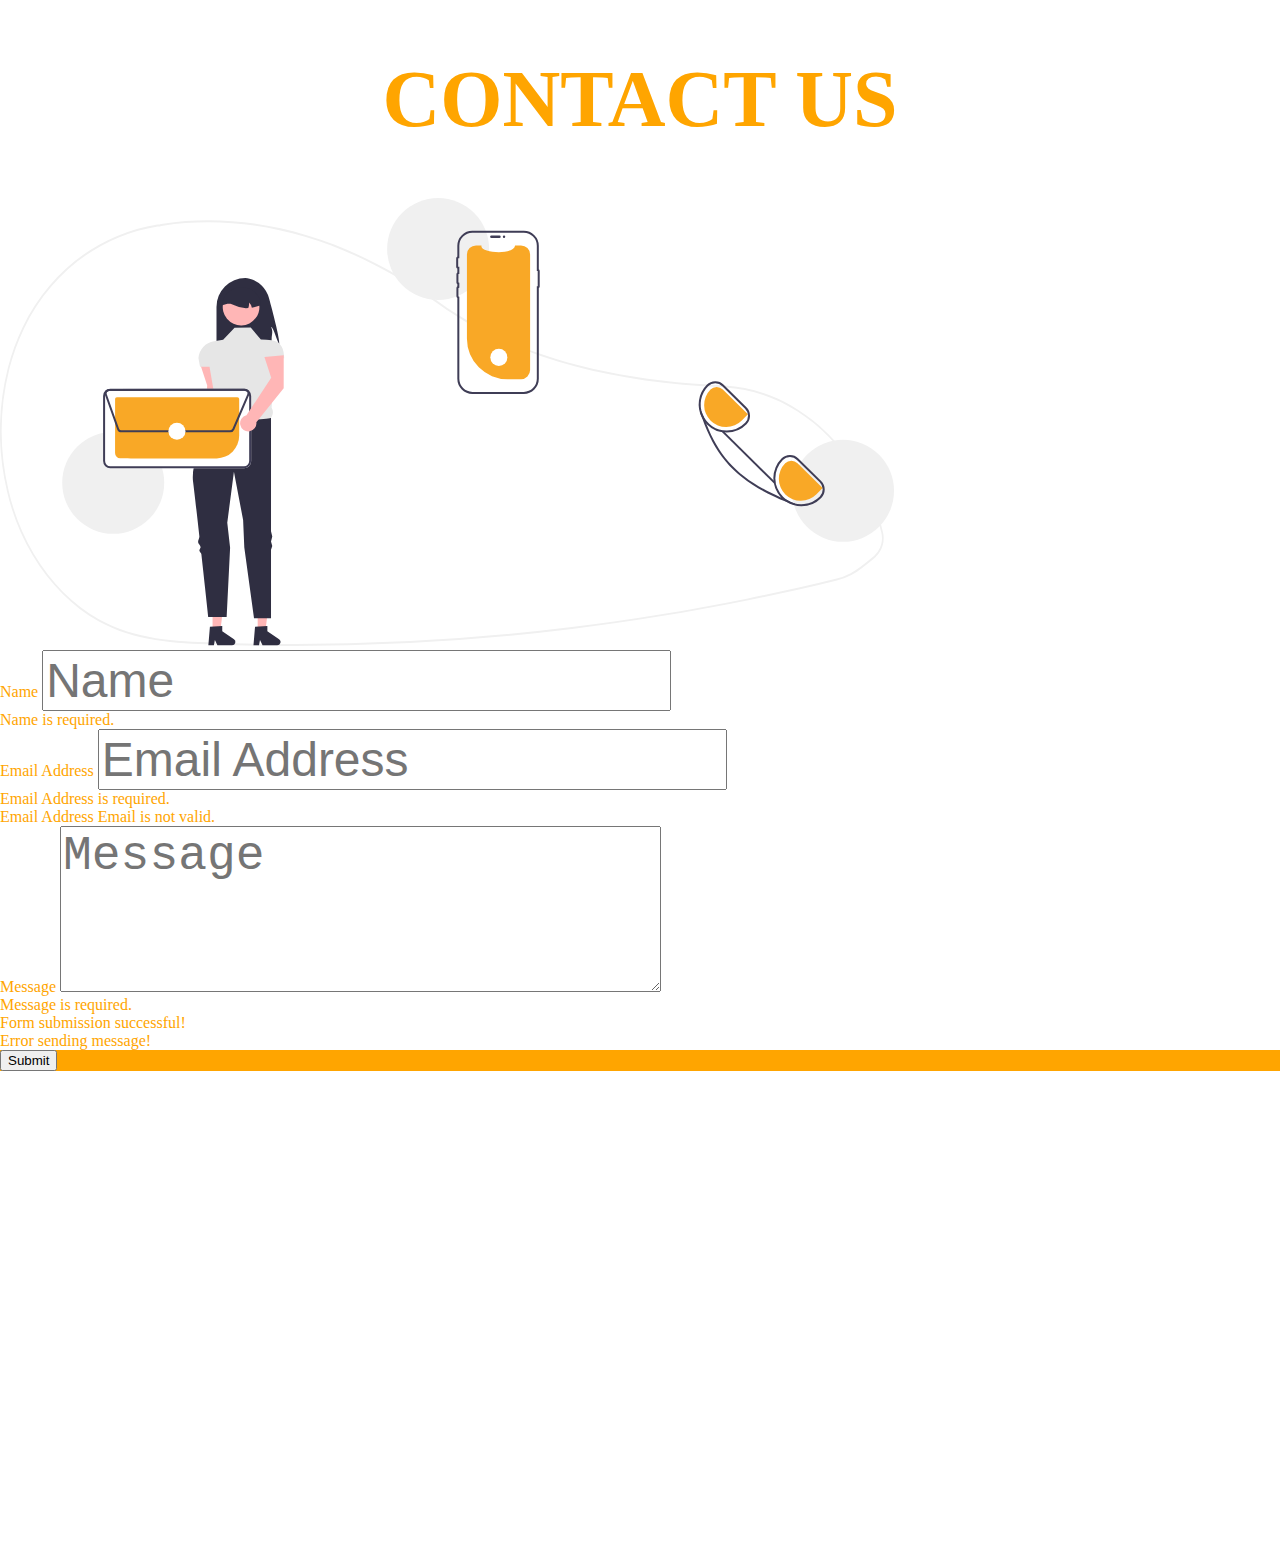
<file: html/contact.html>
<!DOCTYPE html>
<html lang="en">
<head>
    <meta charset="UTF-8">
    <meta http-equiv="X-UA-Compatible" content="IE=edge">
    <meta name="viewport" content="width=device-width, initial-scale=1.0">
    <title>Document</title>
    <link href="https://cdn.jsdelivr.net/npm/bootstrap@5.2.0/dist/css/bootstrap.min.css" rel="stylesheet" integrity="sha384-gH2yIJqKdNHPEq0n4Mqa/HGKIhSkIHeL5AyhkYV8i59U5AR6csBvApHHNl/vI1Bx" crossorigin="anonymous">
    <link rel="stylesheet" href="../css/contact.css">
</head>
<body>
    <div>

    
    <center><h1>CONTACT US</h1></center>
    <!-- contact us image-->
    <img src="../images/contactus.svg" alt="books" class="pt-5 mx-auto d-block w-50">
    <!-- Wrapper container -->
    <div class="container display-5">

        <!-- Bootstrap 5 starter form -->
        <form id="contactForm" data-sb-form-api-token="API_TOKEN">
    
        <!-- Name input -->
        <div class="mb-3 h-100">
            <label class="form-label display-5" for="name">Name</label>
            <input class="form-control" id="name" type="text" placeholder="Name" data-sb-validations="required" />
            <div class="invalid-feedback" data-sb-feedback="name:required">Name is required.</div>
        </div>
    
        <!-- Email address input -->
        <div class="mb-3">
            <label class="form-label" for="emailAddress">Email Address</label>
            <input class="form-control" id="emailAddress" type="email" placeholder="Email Address" data-sb-validations="required, email" />
            <div class="invalid-feedback" data-sb-feedback="emailAddress:required">Email Address is required.</div>
            <div class="invalid-feedback" data-sb-feedback="emailAddress:email">Email Address Email is not valid.</div>
        </div>
    
        <!-- Message input -->
        <div class="mb-3">
            <label class="form-label" for="message">Message</label>
            <textarea class="form-control" id="message" type="text" placeholder="Message" style="height: 10rem;" data-sb-validations="required"></textarea>
            <div class="invalid-feedback" data-sb-feedback="message:required">Message is required.</div>
        </div>
    
        <!-- Form submissions success message -->
        <div class="d-none" id="submitSuccessMessage">
            <div class="text-center mb-3">Form submission successful!</div>
        </div>
    
        <!-- Form submissions error message -->
        <div class="d-none" id="submitErrorMessage">
            <div class="text-center text-danger mb-3">Error sending message!</div>
        </div>
    
        <!-- Form submit button -->
        <div class="d-grid">
            <button class="btn btn-warning btn-lg disabled buttoncolor" id="submitButton" type="submit">Submit</button>
        </div>
    
        </form>
    
    </div>
  
  <!-- SB Forms JS -->
  <script src="https://cdn.startbootstrap.com/sb-forms-latest.js"></script>

  <script src="https://cdn.jsdelivr.net/npm/bootstrap@5.2.0/dist/js/bootstrap.bundle.min.js" integrity="sha384-A3rJD856KowSb7dwlZdYEkO39Gagi7vIsF0jrRAoQmDKKtQBHUuLZ9AsSv4jD4Xa" crossorigin="anonymous"></script>
</div>
</body>
</html>
</file>
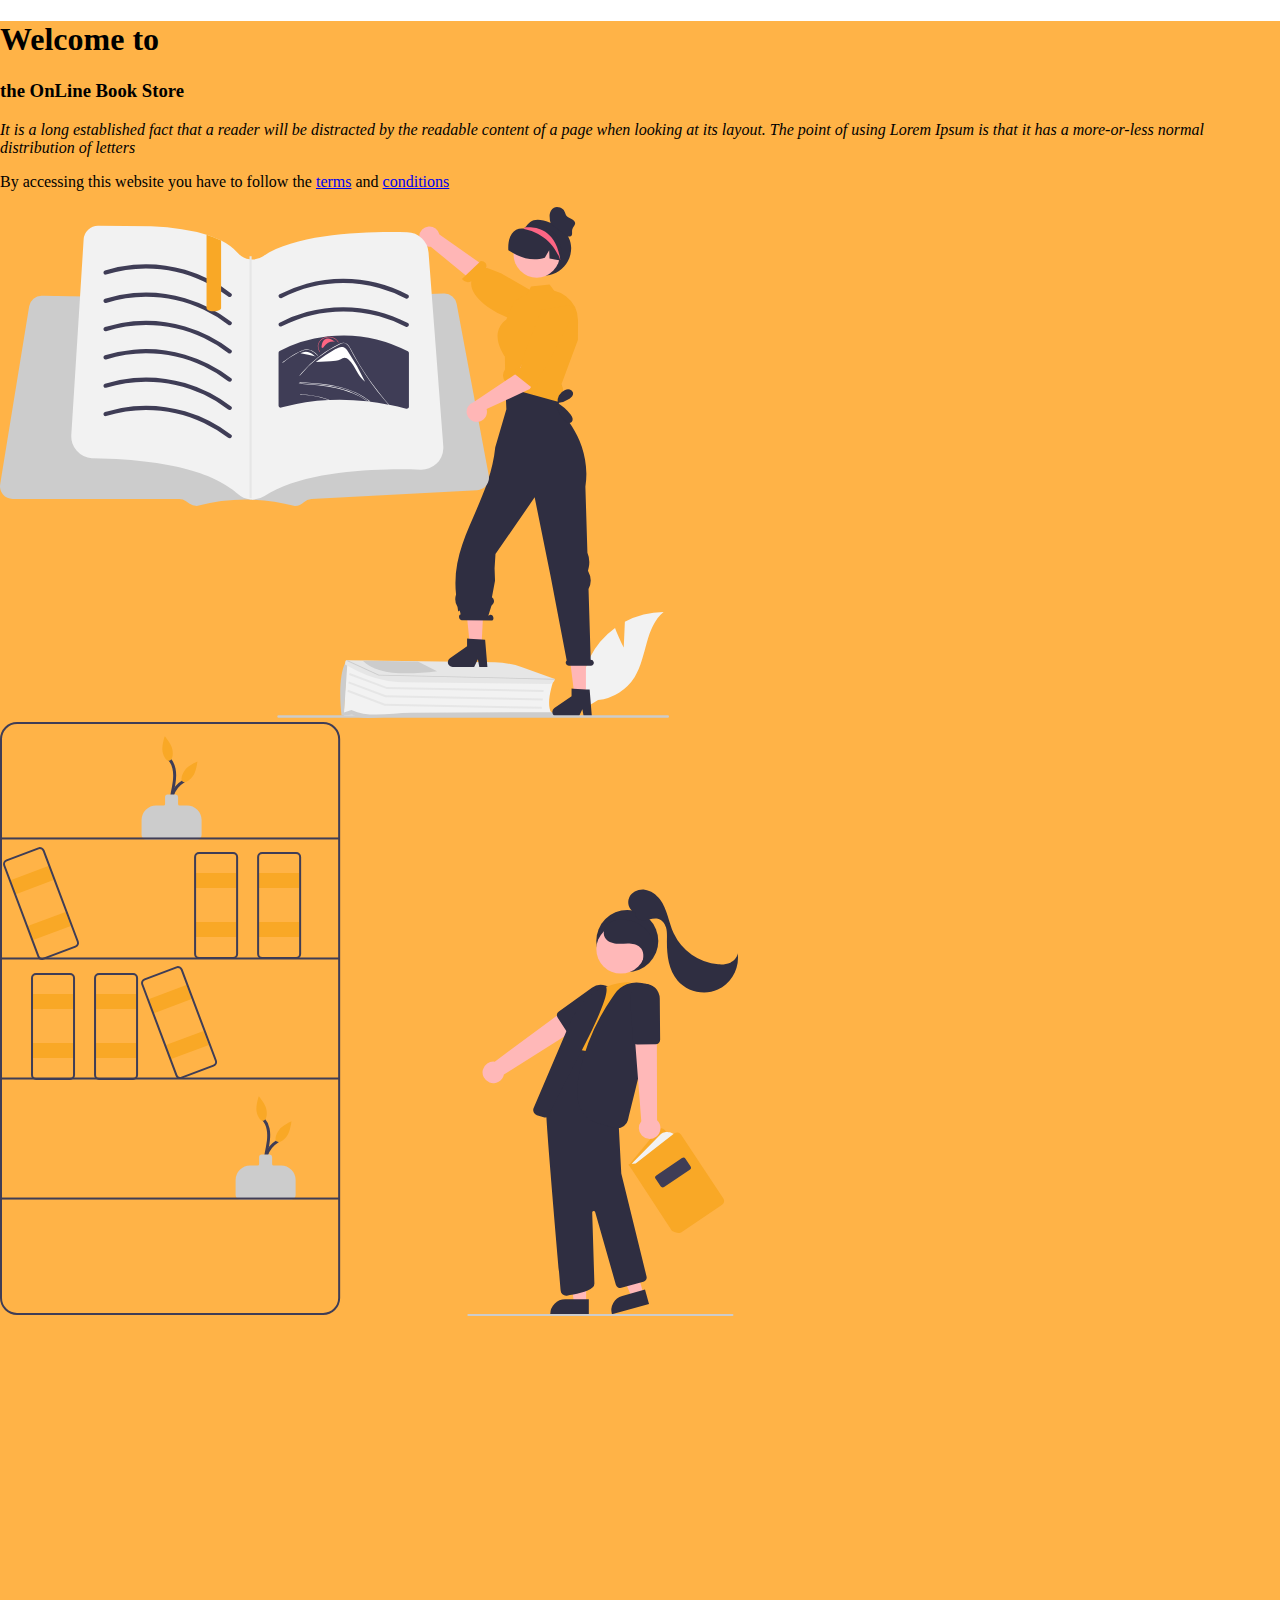
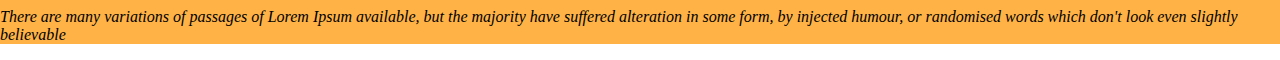
<file: html/hero.html>
<!doctype html>
<html lang="en">
  <head>
    <meta charset="utf-8">
    <meta name="viewport" content="width=device-width, initial-scale=1">
    <title>Bootstrap demo</title>
    <link href="https://cdn.jsdelivr.net/npm/bootstrap@5.2.0/dist/css/bootstrap.min.css" rel="stylesheet" integrity="sha384-gH2yIJqKdNHPEq0n4Mqa/HGKIhSkIHeL5AyhkYV8i59U5AR6csBvApHHNl/vI1Bx" crossorigin="anonymous">
    <link rel="stylesheet" href="../css/hero.css">
  </head>
  <body>
    <!-- begin hro section -->
    <div class="text-light w-100 h-100" style="background-color: #ffb347;">
        <div class="container pt-5">
            <div class="row">
                <div class="col-lg-4">
                    <h1>Welcome to</h1>
                    <h3>the OnLine Book Store</h2>
                    <p><i>It is a long established fact that a reader will be distracted by the readable content of a page when looking at its layout. The point of using Lorem Ipsum is that it has a more-or-less normal distribution of letters</i></p>
                    <p class="fs-8">By accessing this website you have to follow the <a href="#">terms</a> and <a href="#">conditions</a></p>
                </div>
                <div class="col-lg-8">
                    <img src="../images/books.svg" alt="books" class="mx-auto d-block w-75">
                </div>
            </div>
            <div class="row">
                <div class="col-lg-8">
                    <img src="../images/book1.svg" alt="books" class="">
                </div>
                <div class="col-lg-4 pt-5 size">
                    <p><i>There are many variations of passages of Lorem Ipsum available, but the majority have suffered alteration in some form, by injected humour, or randomised words which don't look even slightly believable</i></p>
                </div>
            </div>
        </div>
    </div>

    <script src="https://cdn.jsdelivr.net/npm/bootstrap@5.2.0/dist/js/bootstrap.bundle.min.js" integrity="sha384-A3rJD856KowSb7dwlZdYEkO39Gagi7vIsF0jrRAoQmDKKtQBHUuLZ9AsSv4jD4Xa" crossorigin="anonymous"></script>
  </body>
</html>
</file>
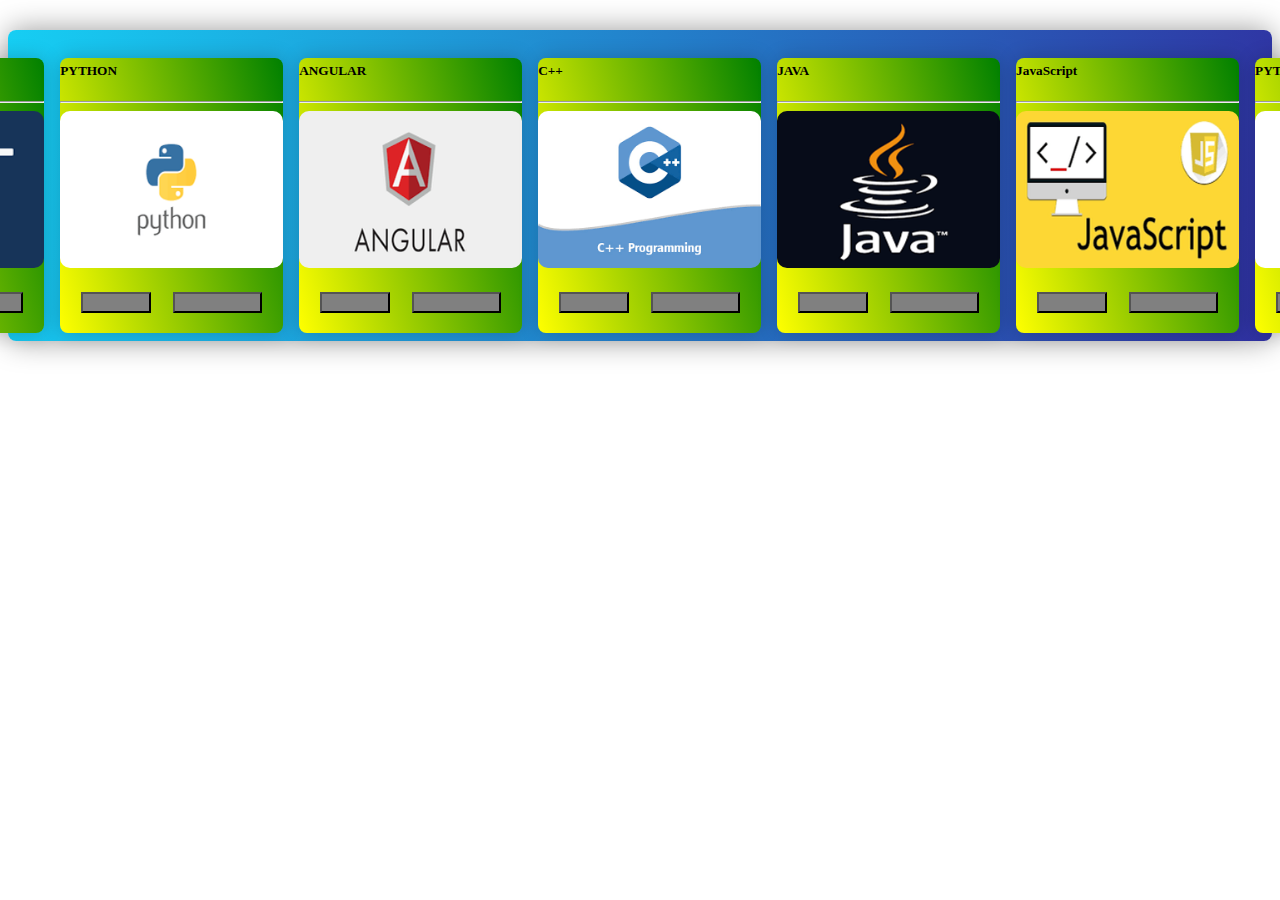
<file: html/itemlist.html>
<!DOCTYPE html>
<html lang="en">

<head>
    <meta charset="UTF-8">
    <meta http-equiv="X-UA-Compatible" content="IE=edge">
    <meta name="viewport" content="width=device-width, initial-scale=1.0">
    <!-- CSS only -->
    <link href="https://cdn.jsdelivr.net/npm/bootstrap@5.2.0/dist/css/bootstrap.min.css" rel="stylesheet"
        integrity="sha384-gH2yIJqKdNHPEq0n4Mqa/HGKIhSkIHeL5AyhkYV8i59U5AR6csBvApHHNl/vI1Bx" crossorigin="anonymous">
    <title>Document</title>
    <link rel="stylesheet" href="../css/itemlist.css">
</head>

<body>
    <div class="container">
        <div class="row subjects-grid">
            <center><h4 style="color: white;">Here are some of the books from our store</h4></center>
            <hr>
            <div class="subject col-lg-2 col-md-3 col-sm-12">
                <h5>HTML</h5>
                <hr>
                <img src="../images/html.png" alt="" style="width: 100%;">
                <div class="inner-grid">
                    <button class="btn btn-danger btn-sm">Buy Now</button>
                    <button class="btn btn-danger btn-sm">View Details</button>
                </div>
            </div>
            <div class="subject col-lg-2 col-md-3 col-sm-12">
                <h5>PYTHON</h5>
                <hr>
                <img src="../images/python.png" alt="" style="width: 100%;">
                <div class="inner-grid">
                    <button class="btn btn-danger btn-sm">Buy Now</button>
                    <button class="btn btn-danger btn-sm">View Details</button>
                </div>
            </div>
            <div class="subject col-lg-2 col-md-3 col-sm-12">
                <h5>ANGULAR</h5>
                <hr>
                <img src="../images/angular.png" alt="" style="width: 100%;">
                <div class="inner-grid">
                    <button class="btn btn-danger btn-sm">Buy Now</button>
                    <button class="btn btn-danger btn-sm">View Details</button>
                </div>
            </div>
            <div class="subject col-lg-2 col-md-3 col-sm-12">
                <h5>C++</h5>
                <hr>
                <img src="../images/c++.png" alt="" style="width: 100%;">
                <div class="inner-grid">
                    <button class="btn btn-danger btn-sm">Buy Now</button>
                    <button class="btn btn-danger btn-sm">View Details</button>
                </div>
            </div>
            <div class="subject col-lg-2 col-md-3 col-sm-12">
                <h5>JAVA</h5>
                <hr>
                <img src="../images/java.png" alt="" style="width: 100%;">
                <div class="inner-grid">
                    <button class="btn btn-danger btn-sm">Buy Now</button>
                    <button class="btn btn-danger btn-sm">View Details</button>
                </div>
            </div>
            <div class="subject col-lg-2 col-md-3 col-sm-12">
                <h5>JavaScript</h5>
                <hr>
                <img src="../images/javascript.png" alt="" style="width: 100%;">
                <div class="inner-grid">
                    <button class="btn btn-danger btn-sm">Buy Now</button>
                    <button class="btn btn-danger btn-sm">View Details</button>
                </div>
            </div>
            <div class="subject col-lg-2 col-md-3 col-sm-12">
                <h5>PYTHON</h5>
                <hr>
                <img src="../images/python.png" alt="" style="width: 100%;">
                <div class="inner-grid">
                    <button class="btn btn-danger btn-sm">Buy Now</button>
                    <button class="btn btn-danger btn-sm">View Details</button>
                </div>
            </div>
            <div class="subject col-lg-2 col-md-3 col-sm-12">
                <h5>HTML</h5>
                <hr>
                <img src="../images/html.png" alt="" style="width: 100%;">
                <div class="inner-grid">
                    <button class="btn btn-danger btn-sm">Buy Now</button>
                    <button class="btn btn-danger btn-sm">View Details</button>
                </div>
            </div>
        </div>
    </div>
</body>

</html>
</file>
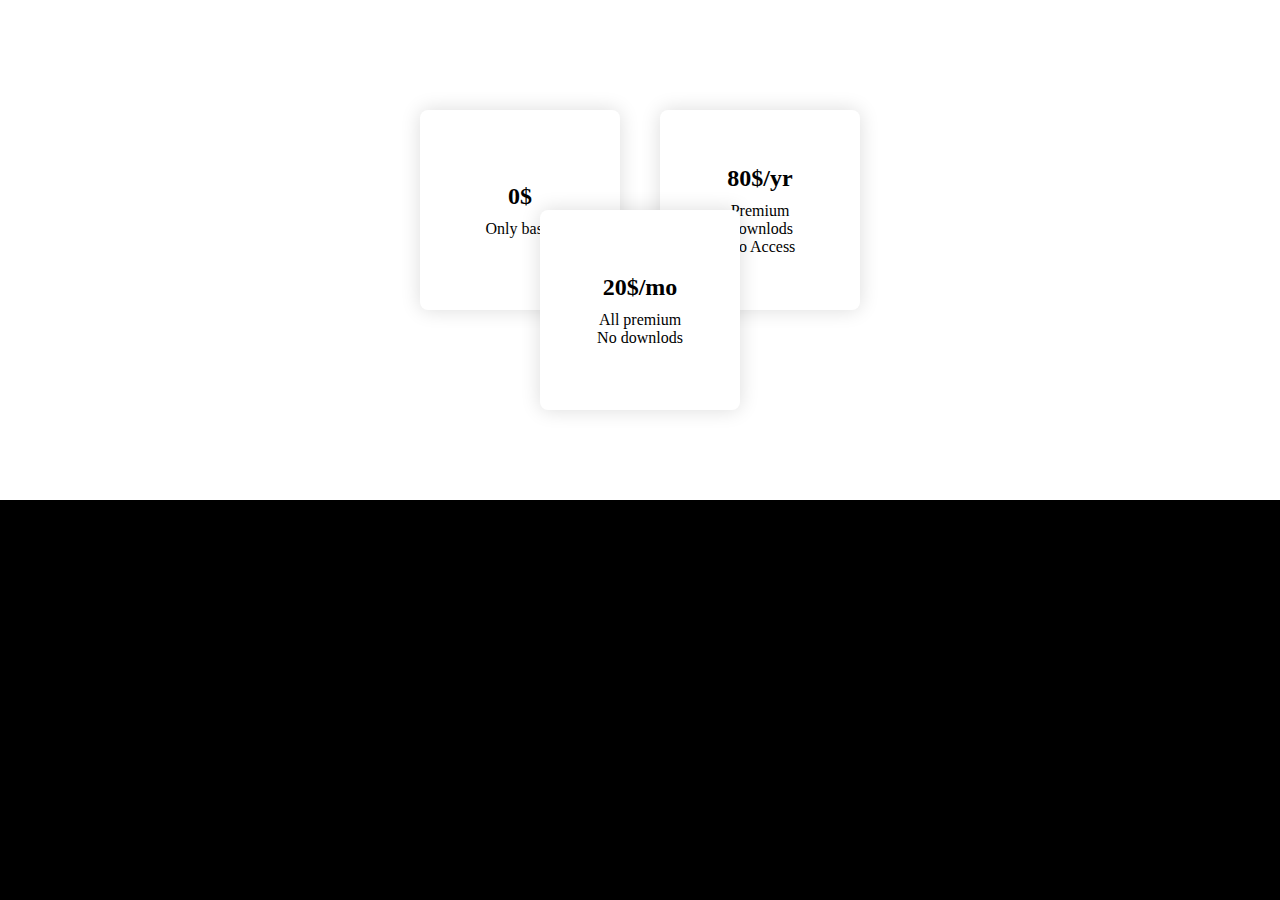
<file: html/pricing.html>
<!DOCTYPE html>
<html lang="en">
<head>
    <meta charset="UTF-8">
    <meta http-equiv="X-UA-Compatible" content="IE=edge">
    <meta name="viewport" content="width=device-width, initial-scale=1.0">
    <title>Document</title>
    <link rel="stylesheet" href="../css/pricing.css"/>
    
</head>
<body>
    <div class="container">
        <div class="pricing pricing--free"><h2>0$</h2>
        <p>Only basic</p></div>
        <div class="pricing pricing--medium"><h2>20$/mo</h2>
            <p>All premium<br/>No downlods</p></div>
        <div class="pricing pricing--large"><h2>80$/yr</h2>
            <p>Premium<br/>Downlods<br/>Pro Access</p></div>
    </div>
</body>
</html>
</file>
<file: css/contact.css>
body {
  width: 100%;
  height: 100%;
  overflow: hidden;
  margin: 0px;
  padding-bottom: 5px;
}

.container {
  width: 100% !important;
  height: 100px !important;
  padding-top: -3rem !important;
  padding-bottom: -100rem !important;
}

.form-control {
  font-size: 3rem;
}
.display-5 {
  color: orange !important;
}
center {
  color: orange;
}
.h1,
h1 {
  font-size: 5rem;
}
.d-grid {
  background-color: orange !important;
}
.btn-group-lg > .btn,
.btn-lg {
  --bs-btn-font-size: 2.25rem;
  --bs-btn-border-radius: 0.5rem;
}
.btn.disabled {
  opacity: 1.65 !important;
}
.container,
.container-fluid,
.container-lg,
.container-md,
.container-sm,
.container-xl,
.container-xxl {
  margin-bottom: 50rem;
}
</file>
<file: css/hero.css>
body {
  width: 100%;
  height: 100%;
  overflow: hidden;
  margin: 0px;
}

.fs-8 {
  font-size: 0.8 rem;
}
.size {
  padding-top: 17rem !important;
}
</file>
<file: css/itemlist.css>
.subject {
    width: 250px;
    background-image: linear-gradient(75deg,yellow,green);
    box-shadow: 0px 0px 20px rgba(0, 0, 0, 0.2);
    border-radius: 8px;
    margin-left: 8px;
    margin-right: 8px;
    margin-top: 8px;
    margin-bottom: 8px;
}

.container{
    background-image: linear-gradient(100deg,rgb(22, 206, 243),rgba(0, 0, 139, 0.813));
    border-radius: 8px;
    box-shadow: 0px 0px 30px rgba(0, 0, 0, 0.4);
    display: flex;
    justify-content: center;
    align-items: center;
    margin-top: 30px;
}

.subjects-grid {
    margin-top: 20px;
    display: flex;
    justify-content: center;
    align-items: center;
}
.inner-grid{
    display: flex;
    justify-content: space-around;
    margin-top:10px;
    margin-bottom: 10px;
    padding: 10px;
}
button{
    border-radius: 0px;
    background-color: gray;
    color: gray;
}
h5{
    margin-top: 5px;
}
img{
    border-radius: 10px;
}


@media only screen and (max-width: 1200px) {

    /*Tablets [601px -> 1200px]*/
    .subject {
        margin-top: 8px;
        margin-bottom: 8px;
    }
}

@media only screen and (max-width: 600px) {

    /*Big smartphones [426px -> 600px]*/
    .subject {
        margin-top: 8px;
        margin-bottom: 8px;
    }
}

@media only screen and (max-width: 425px) {

    /*Small smartphones [325px -> 425px]*/
    .subject {
        width: 80%;
        height: 80%;
        margin-top: 8px;
        margin-bottom: 8px;
    }
    .subjects-grid{
        justify-content: center;
        align-items: center;
    }

    img {
        width: 80%;
        height: 80%;
    }
}
</file>
<file: css/pricing.css>
* {
  padding: 0px;
  margin: 0px;
  box-sizing: border-box;
}

body {
  background-color: black;
  color: white;
}

.container {
  width: 100%;
  height: 500px;
  background-color: white;
  position: relative;
  padding: 40px;
}

.pricing {
  cursor: pointer;
  position: absolute;
  height: 200px;
  width: 200px;
  border-radius: 8px;
  color: #000;
  display: flex;
  gap: 10px;
  text-align: center;
  flex-direction: column;
  justify-content: center;
  align-items: center;
  background-color: white;
  box-shadow: 0px 0px 20px rgba(0, 0, 0, 0.14);
  top: 50%;
  left: 50%;
  transition: all 0.5s;
}

.pricing--free {
  transform: translateX(-50%) translateX(-120px) translateY(-20%)
    translateY(-100px);
}

.pricing--large {
  transform: translateX(-50%) translateX(120px) translateY(-20%)
    translateY(-100px);
}

.pricing--medium {
  transform: translate(-50%, -20%);
  z-index: 1;
}

.pricing:hover {
  z-index: 9;
  background-color: black;
  color: white;
}
</file>
